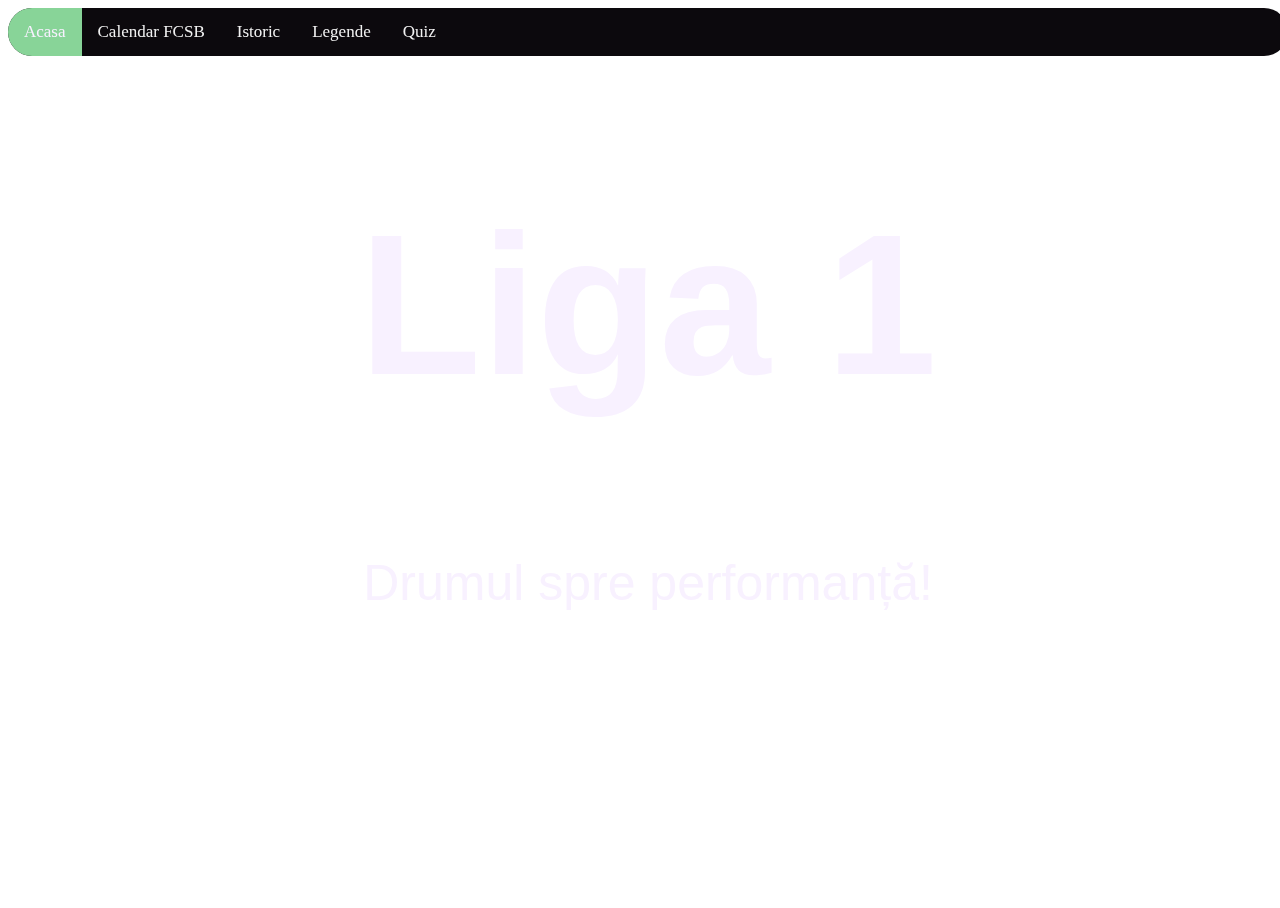
<file: index.html>
</!DOCTYPE html>
<html>

<head>
  <meta charset="utf-8">
  <meta name="viewport" content="width=device-width">
  <title>liga 1</title>
  <link href="style.css" rel="stylesheet" type="text/css" />
</head>
  
<body>

<div class="background-image"></div>
  
<div class="topnav">
  <a class="active" href="index.html">Acasa</a>
  <a class="inactive" href="calendar.html">Calendar FCSB</a>
  <a class="inactive" href="timeline.html">Istoric</a>
  <a class="inactive" href="legende.html">Legende</a>
  <a class="inactive" href="quiz.html">Quiz</a>
  
</div>
  
<div id="wrapper">
  <h1>
    Liga 1
  </h1>
</div>
  
<div id="subtitle">
 Drumul spre performanță!
</div>
  
<script src="script.js"></script>
  
</body>
</html>
</file>
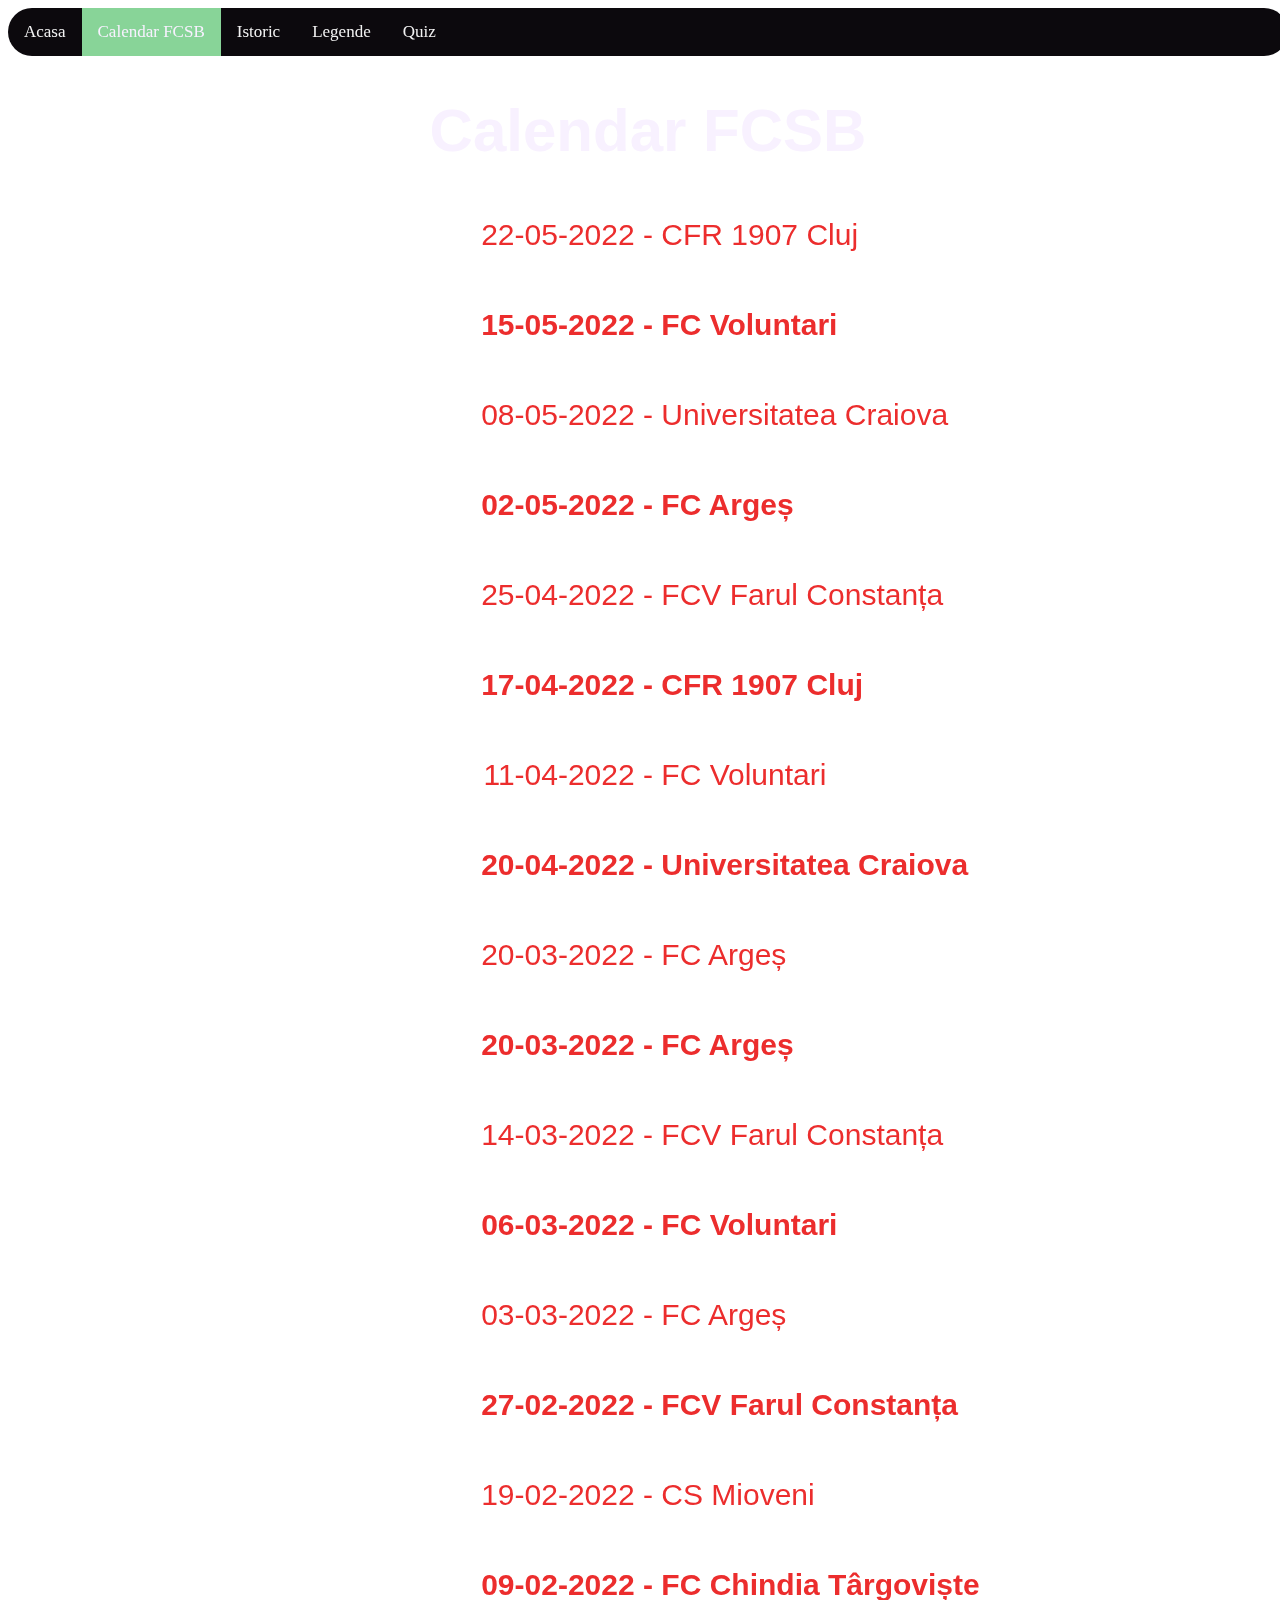
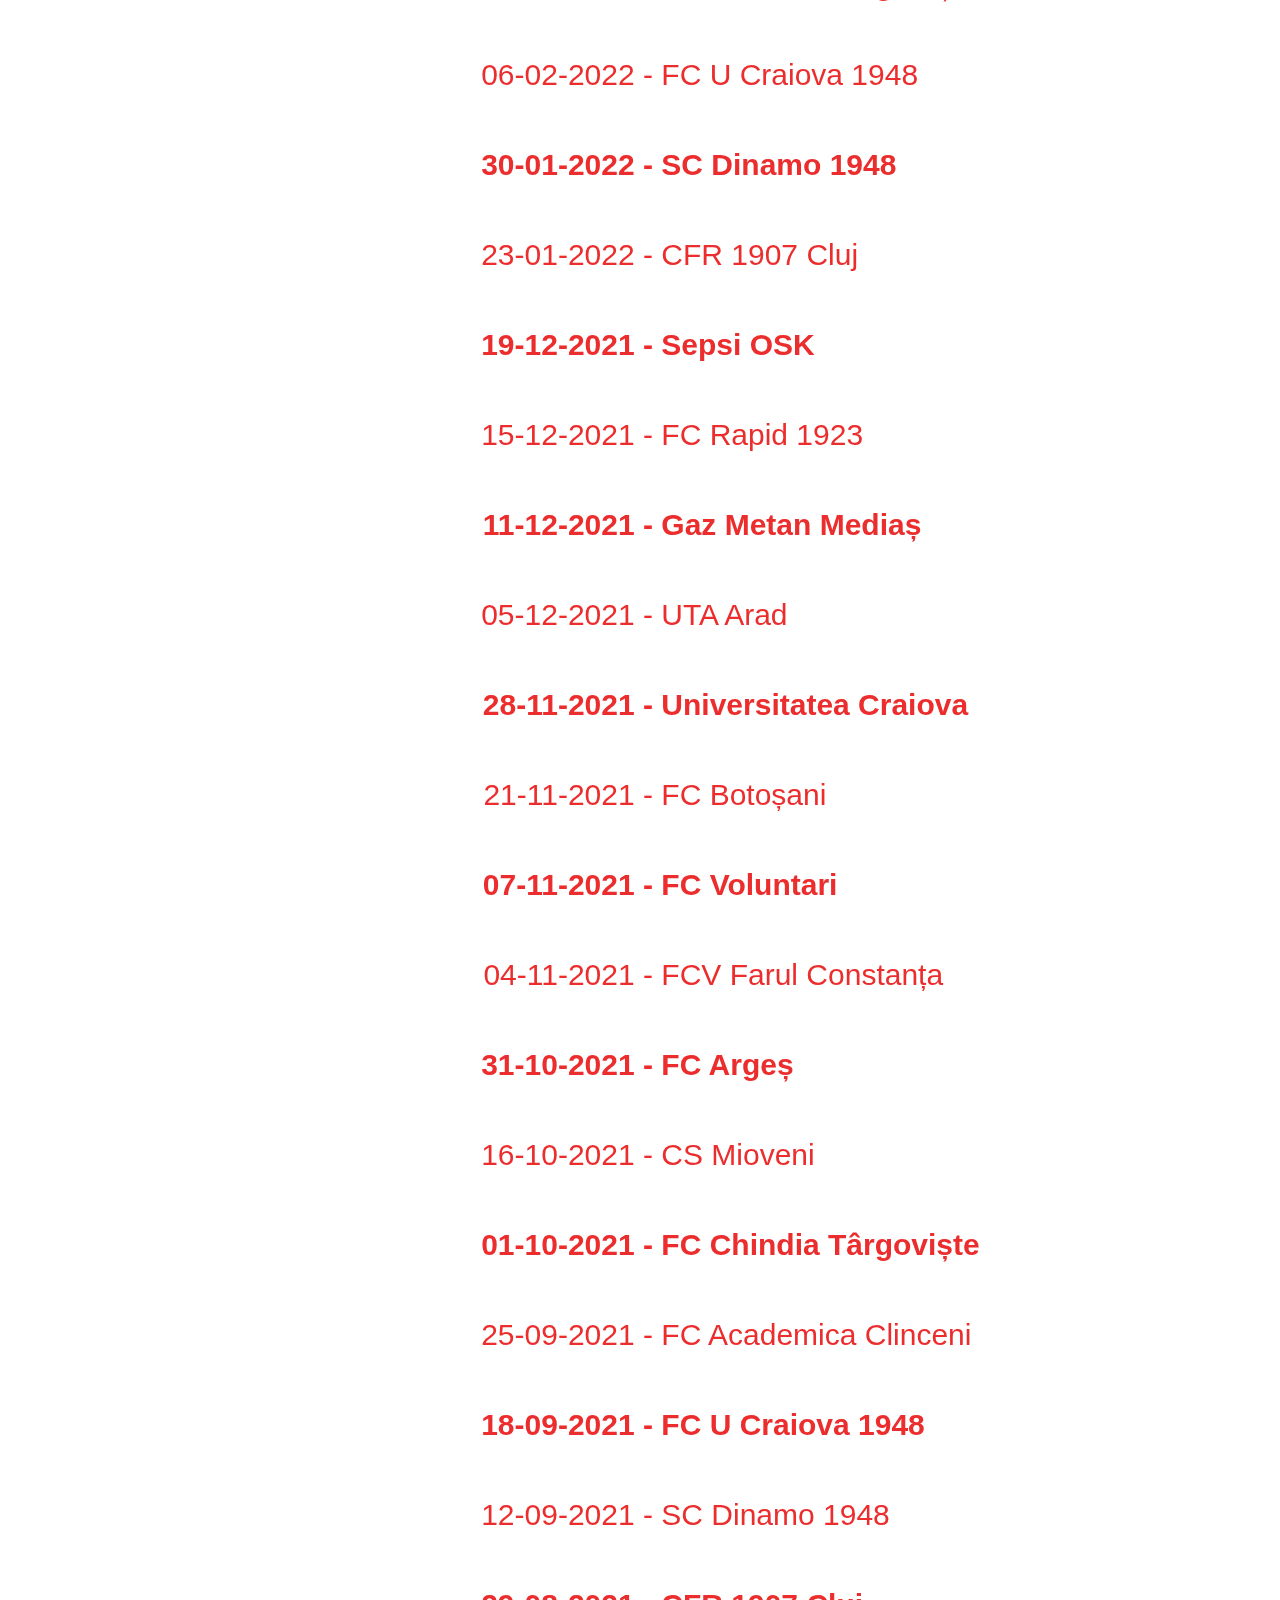
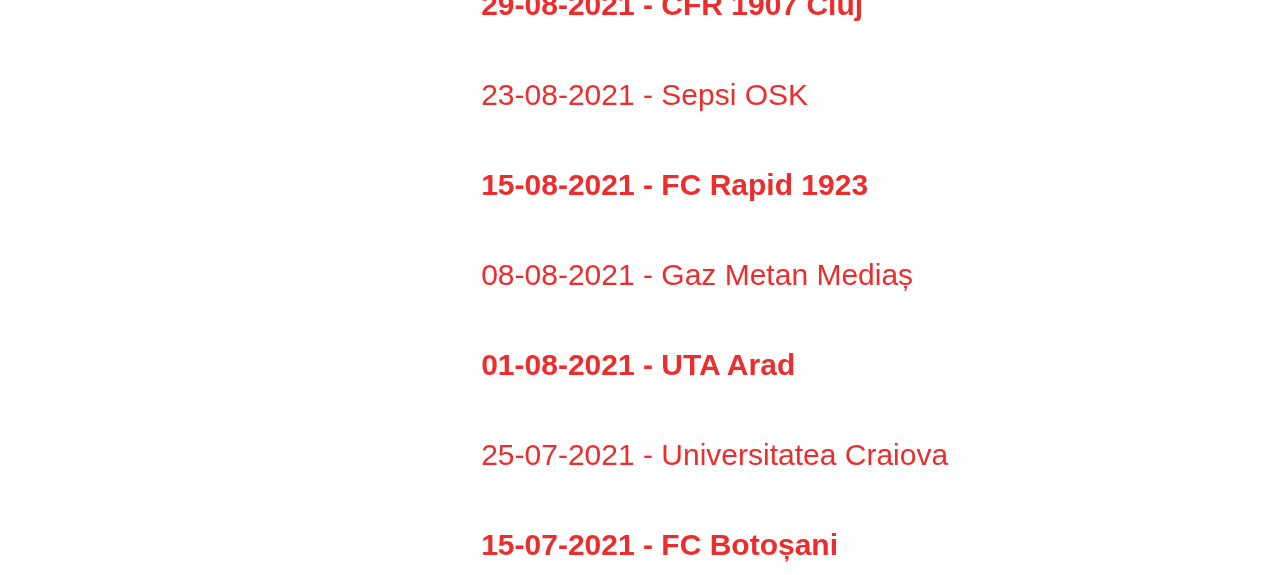
<file: calendar.html>
</!DOCTYPE html>
<html>

<head>
  <meta charset="utf-8">
  <meta name="viewport" content="width=device-width">
  <title>liga 1</title>
  <link href="style.css" rel="stylesheet" type="text/css" />
</head>
  
<body>
  
<div class="background-image"></div>
  
<div class="topnav">
  <a class="inactive" href="index.html">Acasa</a>
  <a class="active" href="calendar.html">Calendar FCSB</a>
  <a class="inactive" href="timeline.html">Istoric</a>
  <a class="inactive" href="legende.html">Legende</a>
  <a class="inactive" href="quiz.html">Quiz</a>
  
</div>
  
<div id="wrapper2">
  <h1>
    Calendar FCSB
  </h1>
</div>
  
<script src="scriptcal.js"></script>
</body>
</html>
</file>
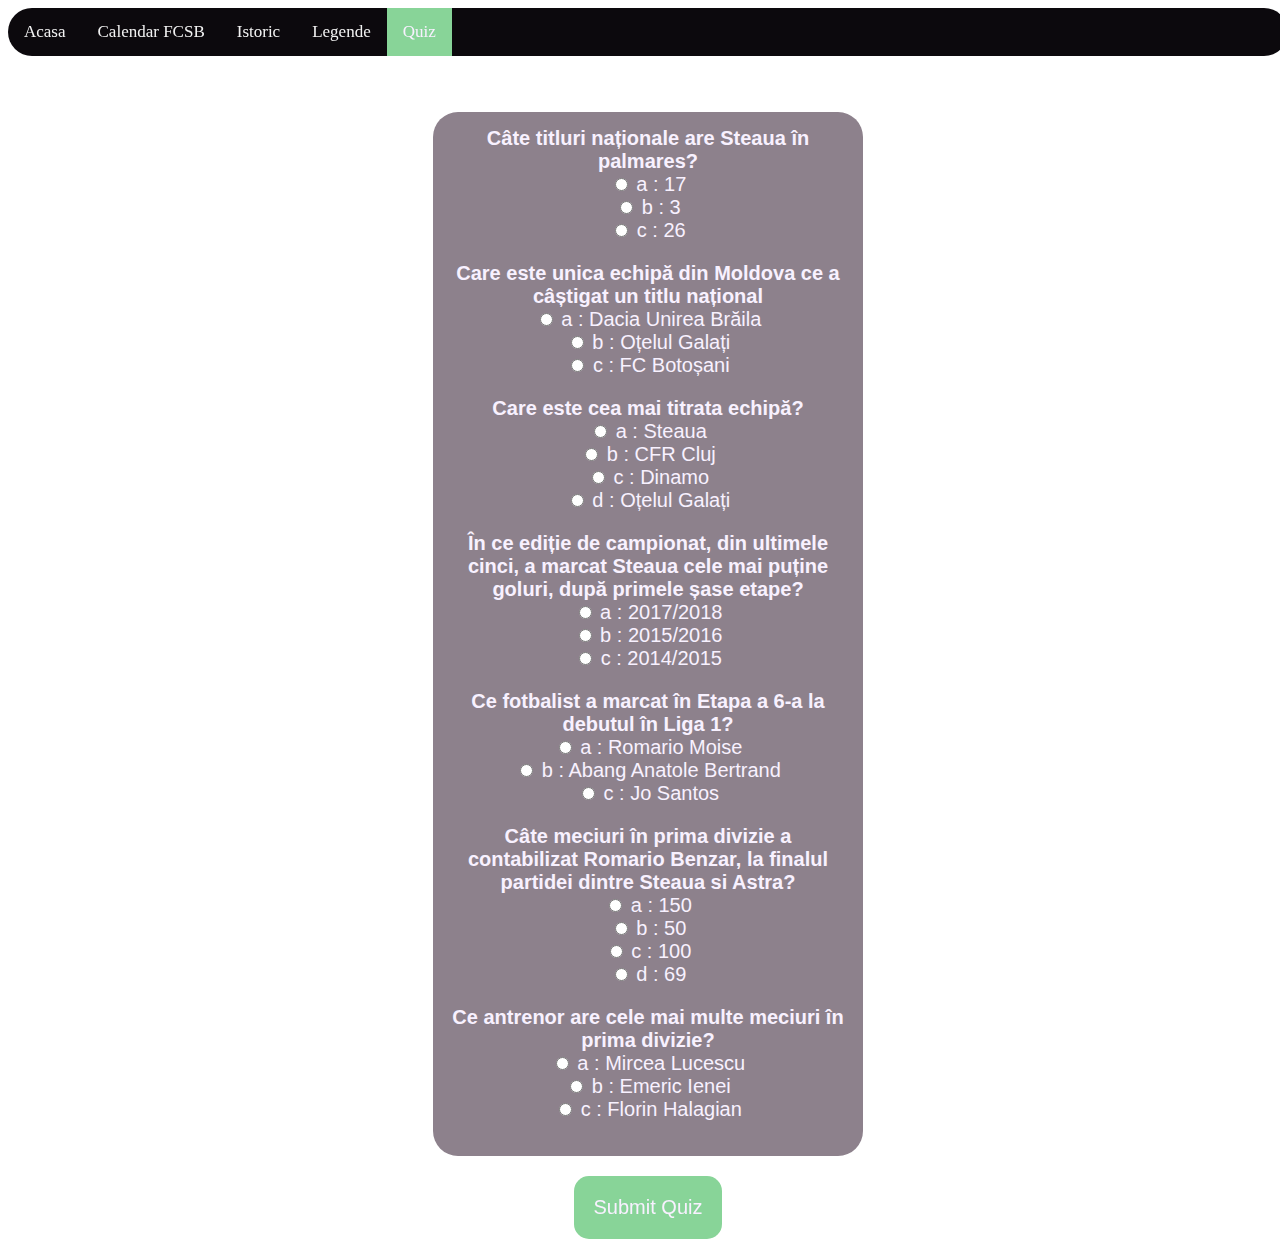
<file: quiz.html>
</!DOCTYPE html>
<html>

<head>
  <meta charset="utf-8">
  <meta name="viewport" content="width=device-width">
  <title>liga 1</title>
  <link href="style.css" rel="stylesheet" type="text/css" />
</head>
<body>
 <div class="background-image"></div>
<div class="topnav">
  <a class="inactive" href="index.html">Acasa</a>
  <a class="inactive" href="calendar.html">Calendar FCSB</a>
  <a class="inactive" href="timeline.html">Istoric</a>
  <a class="inactive" href="legende.html">Legende</a>
  <a class="active" href="quiz.html">Quiz</a>
  
</div>
    
  
<br><br>
<div id="quiz"></div>
  
<button id="submit">Submit Quiz</button>
  
<div id="results"></div>
  
<script src="script.js"></script>
</body>
</html>
</file>
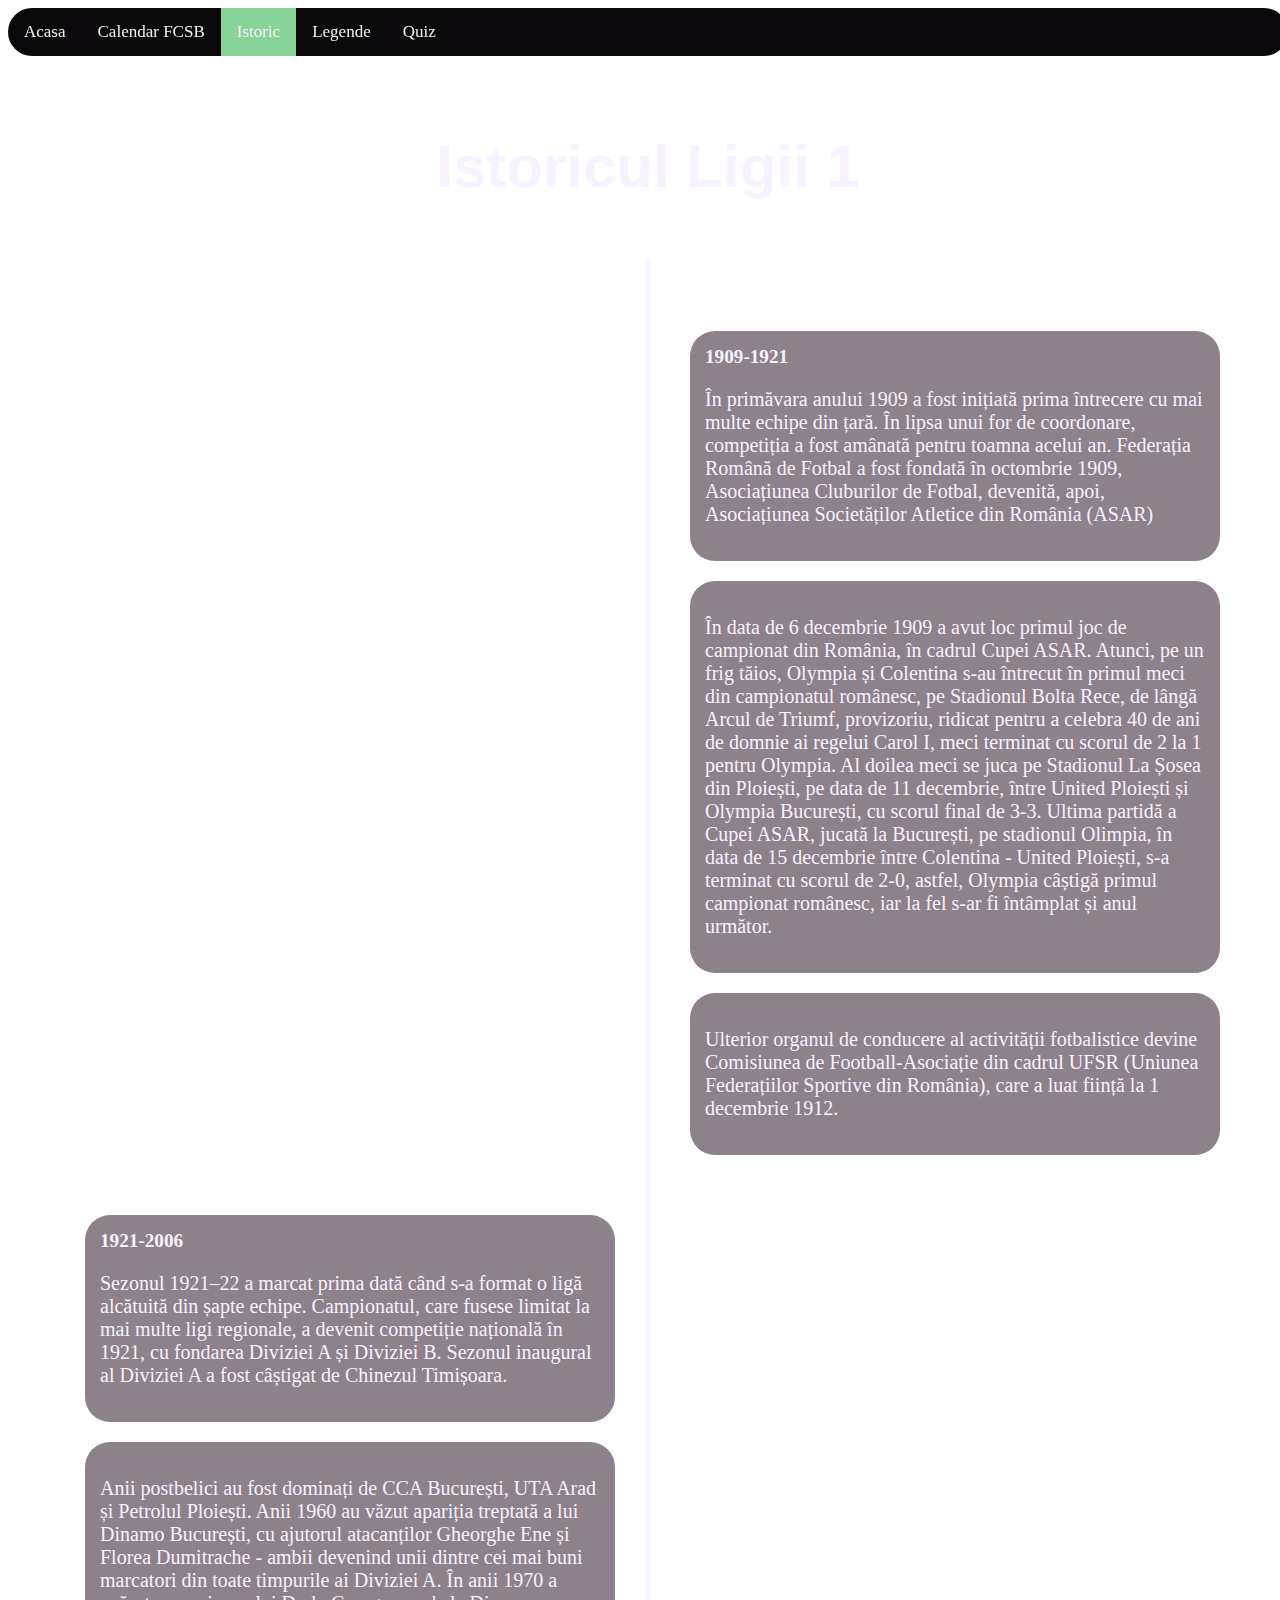
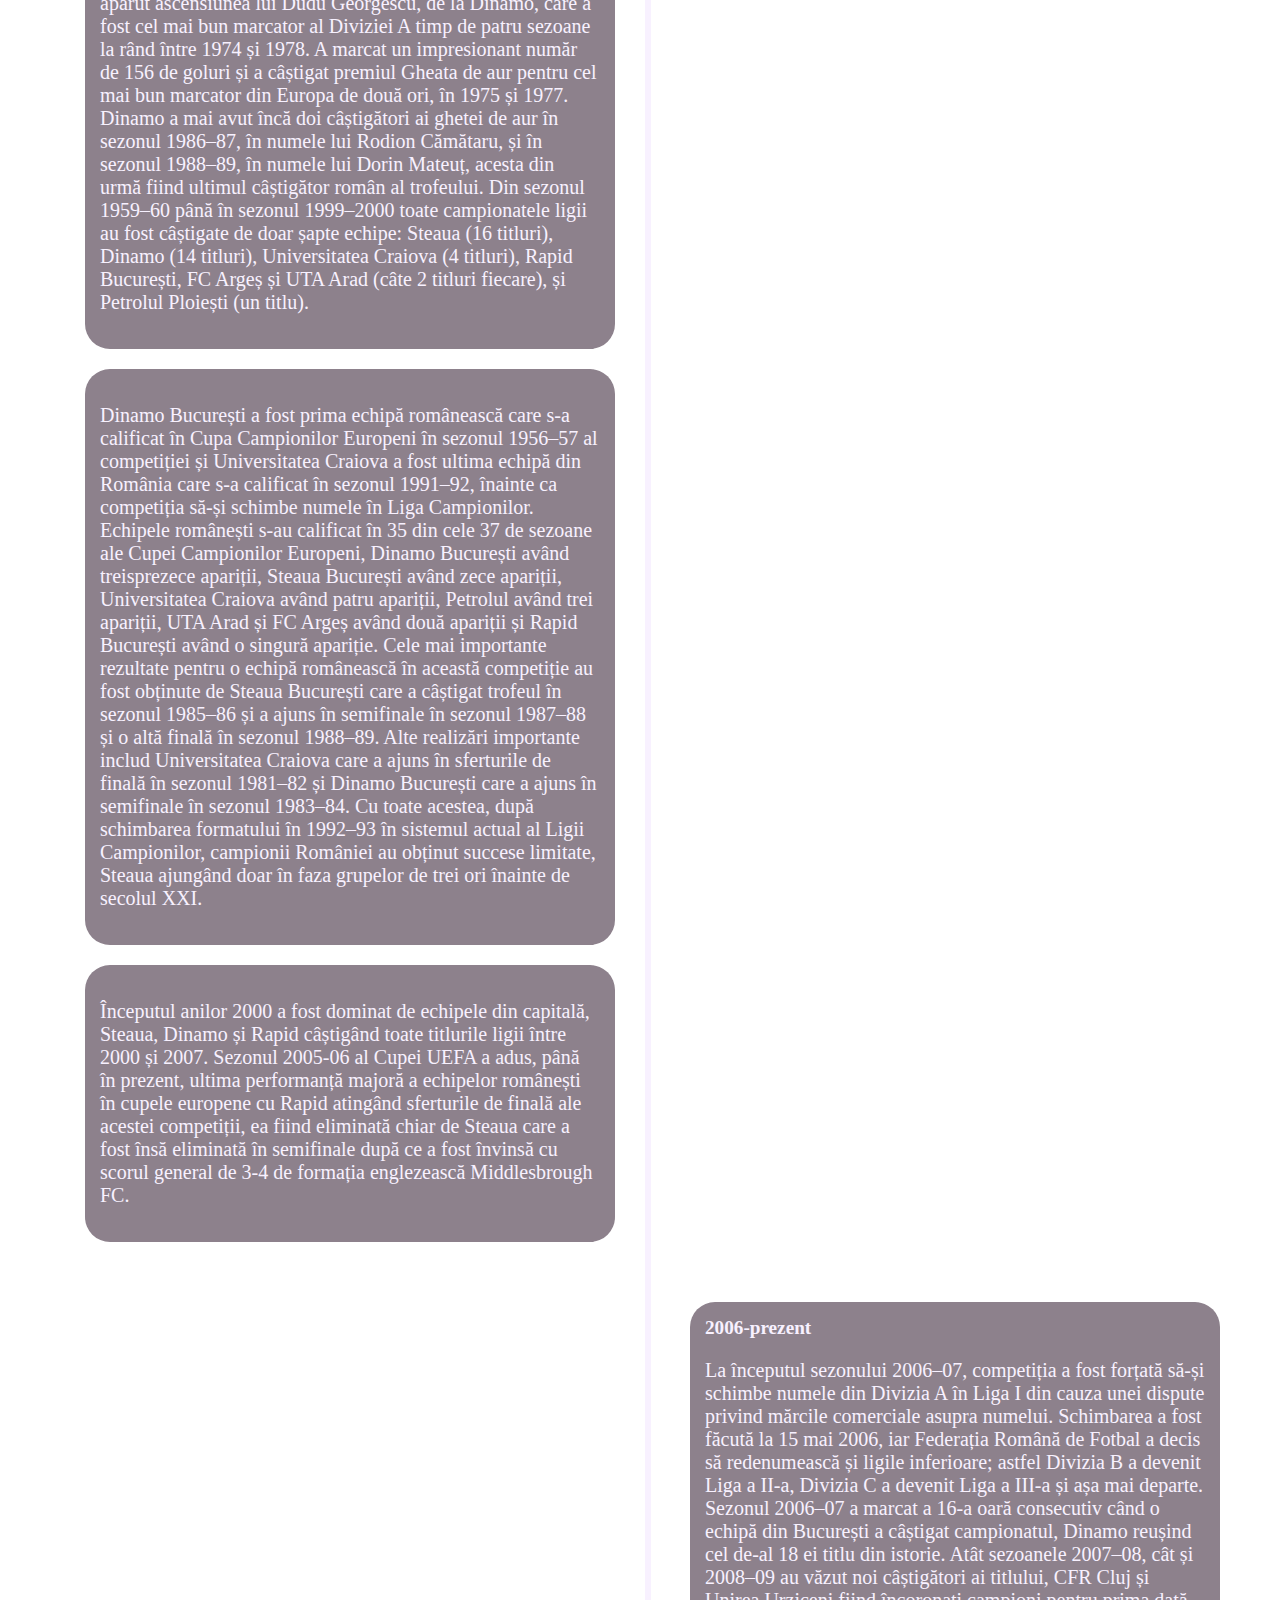
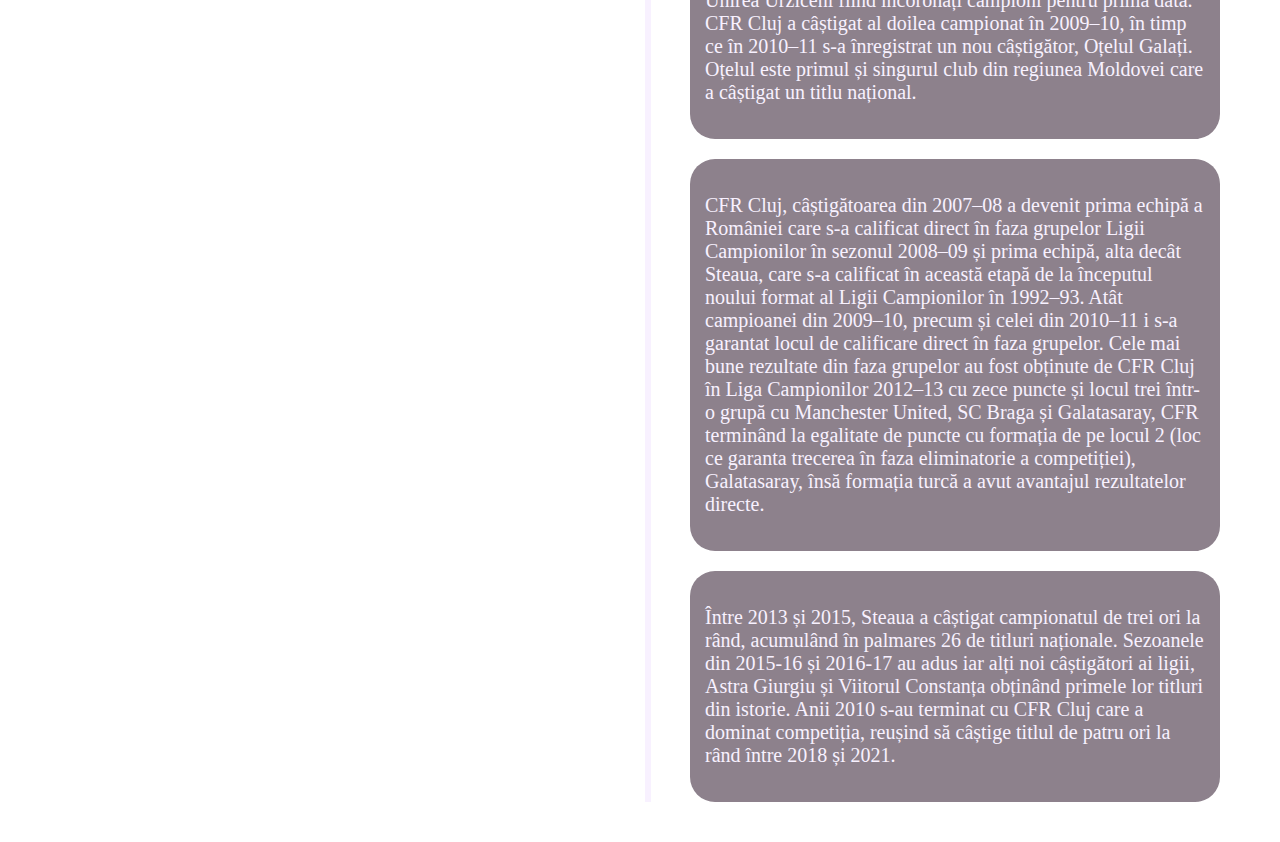
<file: timeline.html>
</!DOCTYPE html>
<html>

<head>
  <meta charset="utf-8">
  <meta name="viewport" content="width=device-width">
  <title>liga 1</title>
  <link href="style.css" rel="stylesheet" type="text/css" />
</head>
<body>
 <div class="background-image"></div>
<div class="topnav">
  <a class="inactive" href="index.html">Acasa</a>
  <a class="inactive" href="calendar.html">Calendar FCSB</a>
  <a class="active" href="timeline.html">Istoric</a>
  <a class="inactive" href="legende.html">Legende</a>
  <a class="inactive" href="quiz.html">Quiz</a>
  
</div>
<br><br>
    <div id="wrapper2">
      <h1>Istoricul Ligii 1</h1></div>
</div>
<section class="timeline">
  <ul>
    <li>
      <div>
        <time>1909-1921</time><p>În primăvara anului 1909 a fost inițiată prima întrecere cu mai multe echipe din țară. În lipsa unui for de coordonare, competiția a fost amânată pentru toamna acelui an. Federația Română de Fotbal a fost fondată în octombrie 1909, Asociațiunea Cluburilor de Fotbal, devenită, apoi, Asociațiunea Societăților Atletice din România (ASAR)</p>
        
      </div>
      <div>
        <p>
          În data de 6 decembrie 1909 a avut loc primul joc de campionat din România, în cadrul Cupei ASAR. Atunci, pe un frig tăios, Olympia și Colentina s-au întrecut în primul meci din campionatul românesc, pe Stadionul Bolta Rece, de lângă Arcul de Triumf, provizoriu, ridicat pentru a celebra 40 de ani de domnie ai regelui Carol I, meci terminat cu scorul de 2 la 1 pentru Olympia. Al doilea meci se juca pe Stadionul La Șosea din Ploiești, pe data de 11 decembrie, între United Ploiești și Olympia București, cu scorul final de 3-3. Ultima partidă a Cupei ASAR, jucată la București, pe stadionul Olimpia, în data de 15 decembrie între Colentina - United Ploiești, s-a terminat cu scorul de 2-0, astfel, Olympia câștigă primul campionat românesc, iar la fel s-ar fi întâmplat și anul următor.</p>
      
      </div>
      <div>
        
        <p>
Ulterior organul de conducere al activității fotbalistice devine Comisiunea de Football-Asociație din cadrul UFSR (Uniunea Federațiilor Sportive din România), care a luat ființă la 1 decembrie 1912.
        </p>
      </div>

      
      
    </li>
    <li>
      <div>
        <time>1921-2006</time> <p>Sezonul 1921–22 a marcat prima dată când s-a format o ligă alcătuită din șapte echipe. Campionatul, care fusese limitat la mai multe ligi regionale, a devenit competiție națională în 1921, cu fondarea Diviziei A și Diviziei B. Sezonul inaugural al Diviziei A a fost câștigat de Chinezul Timișoara.</p>
        
      </div>
      <div><p>Anii postbelici au fost dominați de CCA București, UTA Arad și Petrolul Ploiești. Anii 1960 au văzut apariția treptată a lui Dinamo București, cu ajutorul atacanților Gheorghe Ene și Florea Dumitrache - ambii devenind unii dintre cei mai buni marcatori din toate timpurile ai Diviziei A. În anii 1970 a apărut ascensiunea lui Dudu Georgescu, de la Dinamo, care a fost cel mai bun marcator al Diviziei A timp de patru sezoane la rând între 1974 și 1978. A marcat un impresionant număr de 156 de goluri și a câștigat premiul Gheata de aur pentru cel mai bun marcator din Europa de două ori, în 1975 și 1977. Dinamo a mai avut încă doi câștigători ai ghetei de aur în sezonul 1986–87, în numele lui Rodion Cămătaru, și în sezonul 1988–89, în numele lui Dorin Mateuț, acesta din urmă fiind ultimul câștigător român al trofeului. Din sezonul 1959–60 până în sezonul 1999–2000 toate campionatele ligii au fost câștigate de doar șapte echipe: Steaua (16 titluri), Dinamo (14 titluri), Universitatea Craiova (4 titluri), Rapid București, FC Argeș și UTA Arad (câte 2 titluri fiecare), și Petrolul Ploiești (un titlu).</p>
</div>
      <div><p>Dinamo București a fost prima echipă românească care s-a calificat în Cupa Campionilor Europeni în sezonul 1956–57 al competiției și Universitatea Craiova a fost ultima echipă din România care s-a calificat în sezonul 1991–92, înainte ca competiția să-și schimbe numele în Liga Campionilor. Echipele românești s-au calificat în 35 din cele 37 de sezoane ale Cupei Campionilor Europeni, Dinamo București având treisprezece apariții, Steaua București având zece apariții, Universitatea Craiova având patru apariții, Petrolul având trei apariții, UTA Arad și FC Argeș având două apariții și Rapid București având o singură apariție. Cele mai importante rezultate pentru o echipă românească în această competiție au fost obținute de Steaua București care a câștigat trofeul în sezonul 1985–86 și a ajuns în semifinale în sezonul 1987–88 și o altă finală în sezonul 1988–89. Alte realizări importante includ Universitatea Craiova care a ajuns în sferturile de finală în sezonul 1981–82 și Dinamo București care a ajuns în semifinale în sezonul 1983–84. Cu toate acestea, după schimbarea formatului în 1992–93 în sistemul actual al Ligii Campionilor, campionii României au obținut succese limitate, Steaua ajungând doar în faza grupelor de trei ori înainte de secolul XXI.</p>
</div>
      <div><p>Începutul anilor 2000 a fost dominat de echipele din capitală, Steaua, Dinamo și Rapid câștigând toate titlurile ligii între 2000 și 2007. Sezonul 2005-06 al Cupei UEFA a adus, până în prezent, ultima performanță majoră a echipelor românești în cupele europene cu Rapid atingând sferturile de finală ale acestei competiții, ea fiind eliminată chiar de Steaua care a fost însă eliminată în semifinale după ce a fost învinsă cu scorul general de 3-4 de formația englezească Middlesbrough FC. </p>
      </div>
 
      
    </li>
    <li>
      <div>
        <time>2006-prezent</time> <p>La începutul sezonului 2006–07, competiția a fost forțată să-și schimbe numele din Divizia A în Liga I din cauza unei dispute privind mărcile comerciale asupra numelui. Schimbarea a fost făcută la 15 mai 2006, iar Federația Română de Fotbal a decis să redenumească și ligile inferioare; astfel Divizia B a devenit Liga a II-a, Divizia C a devenit Liga a III-a și așa mai departe. Sezonul 2006–07 a marcat a 16-a oară consecutiv când o echipă din București a câștigat campionatul, Dinamo reușind cel de-al 18 ei titlu din istorie. Atât sezoanele 2007–08, cât și 2008–09 au văzut noi câștigători ai titlului, CFR Cluj și Unirea Urziceni fiind încoronați campioni pentru prima dată. CFR Cluj a câștigat al doilea campionat în 2009–10, în timp ce în 2010–11 s-a înregistrat un nou câștigător, Oțelul Galați. Oțelul este primul și singurul club din regiunea Moldovei care a câștigat un titlu național. </p>
    
      </div>
      <div><p>CFR Cluj, câștigătoarea din 2007–08 a devenit prima echipă a României care s-a calificat direct în faza grupelor Ligii Campionilor în sezonul 2008–09 și prima echipă, alta decât Steaua, care s-a calificat în această etapă de la începutul noului format al Ligii Campionilor în 1992–93. Atât campioanei din 2009–10, precum și celei din 2010–11 i s-a garantat locul de calificare direct în faza grupelor. Cele mai bune rezultate din faza grupelor au fost obținute de CFR Cluj în Liga Campionilor 2012–13 cu zece puncte și locul trei într-o grupă cu Manchester United, SC Braga și Galatasaray, CFR terminând la egalitate de puncte cu formația de pe locul 2 (loc ce garanta trecerea în faza eliminatorie a competiției), Galatasaray, însă formația turcă a avut avantajul rezultatelor directe.</p>
</div>
      <div>
        <p>Între 2013 și 2015, Steaua a câștigat campionatul de trei ori la rând, acumulând în palmares 26 de titluri naționale. Sezoanele din 2015-16 și 2016-17 au adus iar alți noi câștigători ai ligii, Astra Giurgiu și Viitorul Constanța obținând primele lor titluri din istorie. Anii 2010 s-au terminat cu CFR Cluj care a dominat competiția, reușind să câștige titlul de patru ori la rând între 2018 și 2021. </p>
      </div>
    </li>
  </ul>
</section>

  <script src="script.js"></script>
</body>
</html>
</file>
<file: style.css>
html, body {
  height: 100%;
  width: 100%;
  
}
.background-image {
  position: fixed;
  left: 0;
  right: 0;
  display: block;
  z-index: -100;
  background-image: url('https://res.sport.ro/assets/sport/2022/05/04/image_galleries/750126/abordare-complet-diferita-fata-de-fcsb-reactie-in-cazul-micului-fenomen-din-liga-1-zar-trebui-sa-fie-o_7.jpg');
  height: 100vh;
  width: 100vw;
  filter: blur(10px) brightness(50%);
  background-repeat: no-repeat;
  background-size: contain;
  background-size: auto 200%;
  background-position: center;
  transform: scale(1.1);
 
    
}

.topnav {
  overflow: hidden;
  background-color: #0C090D;
  border-radius: 25px;
}

.topnav a {
  float: left;
  color: #f2f2f2;
  text-align: center;
  padding: 14px 16px;
  text-decoration:none;
  font-size: 17px;
}

.topnav a:hover {
  background-color: #C6DABF;
  color: black;
}

.topnav a.active {
  background-color: #88D498;
  color: #F8F1FF;
}




#wrapper{
  font-family: "Helvetica";
  font-size: 100px;
  color: #F8F1FF;
  text-align: center;
}
  #wrapper2{
  font-family: "Helvetica";
  font-size: 30px;
  color: #F8F1FF;
  text-align: center;
}
#subtitle{
  font-family: "Helvetica";
  font-size: 50px;
  color: #F8F1FF;
  text-align: center;
}
#datecal_upcoming{
  font-family: "Helvetica";
  font-size: 30px;
  color: #F8F1FF;
  text-align: center;
  line-height: 2;
}
#datecal_past{
  font-family: "Helvetica";
  font-size: 30px;
  color: #ec2d2d;
  text-align: center;
  line-height: 2;
}
.cal-class {
  font-size: 0.8rem;
  line-height:0.8rem;
  text-align:center;
}
.cal-class span {
    display:inline-block;
    width:400px;
    text-align:left;
}
.cal-class span:first-of-type {
    text-align:right
}

.timeline ul {
  padding: 50px 0;
}

.timeline ul li {
  list-style-type: none;
  position: relative;
  width: 6px;
  margin: -30 auto;
  padding-top: 50px;
  background: #F8F1FF;
}

.timeline ul li div {
  position: relative;
  
  margin: 20px auto;
  bottom: 0;
  width: 500px;
  padding: 15px;
  color:#F8F1FF;
  background: #8D818C;
  border-radius: 25px;
  font-size: 20px;
  transition: background-color 0.5s ease-out 100ms;
  
}

.timeline ul li div:hover {
  position: relative;
  bottom: 0;
  width: 500px;
  padding: 15px;
  background: #88D498;
  border-radius: 25px;
}
.timeline ul li:nth-child(odd) div {
  left: 45px;
}


.timeline ul li:nth-child(even) div {
  left: -560px;
}




time {
  display: block;
  font-size: 1.2rem;
  font-weight: bold;
  margin-bottom: 8px;
}


#quiz{
  padding-top: 50px;
  color:#F8F1FF;
  font-family: "Helvetica";
  font-size: 20px;
  text-align: center;
}
.question{
	font-weight: 600;
}
.answers {
  margin-bottom: 20px;
  left: 20px;
}
.answers label{
 display:block;
}
#submit{
	font-family: sans-serif;
	font-size: 20px;
	background-color: #88D498;
	color: #F8F1FF;
	border: 0px;
	border-radius: 15px;
	padding: 20px;
	cursor: pointer;
	
  display: flex;
  justify-content: center;
  margin: 0 auto;
}
#submit:hover{
	background-color:#1A936F;
}

#quiz {
  position: relative;
  bottom: 0;
  width: 400px;
  padding: 15px;
  color:#F8F1FF;
  background: #8D818C;
  border-radius: 25px;
  transition: background-color 0.5s ease-out 100ms

  display: flex;
  justify-content: center;
  margin: 20px auto;
}




#results{
  font-family: "Helvetica";
  font-size: 40px;
  color: #F8F1FF;
  text-align: center;
}


input[type="radio"] {
  accent-color: #000000;
  border: 0.15em solid #88D498;
  border-radius: 50%;
  background-color:#88D498;
}
input[type="radio"]:focus {
  accent-color: #000000;
  outline: max(2px, 0.15em) solid #88D498;
  outline-offset: max(2px, 0.15em);
  background-color:#88D498;
}


.border{
  height: 369px;
  width: 290px;
  background: transparent;
  border-radius: 10px;
  transition: border 1s;
  position: relative;

  &:hover
    border: 1px solid white;
}
  
.card{
  height: 379px;
  width: 300px;
  background: grey;
  border-radius: 10px;
  transition: background 0.8s;
  overflow: hidden;
  background: black;
  box-shadow: 0 70px 63px -60px #000000;
  display: flex;
  justify-content: center;
  align-items: center;
  position: relative;
}
  

.card0{
  background: url('https://media.hotnews.ro/media_server1/image-2020-02-5-23644031-41-victoria-are-chipul-lui-gica-hagi.jpg') center center no-repeat;
  background-repeat: no-repeat;
  background-size: contain;
  background-size: auto 100%; 
}
.card0:hover{
    background: url('https://media.hotnews.ro/media_server1/image-2020-02-5-23644031-41-victoria-are-chipul-lui-gica-hagi.jpg') center center no-repeat;
    background-repeat: no-repeat;
  background-size: contain;
  background-size: auto 150%;
  }
.card1{
  background: url('https://www.romaniansoccer.ro/ewcms/uploads/modules/clasamente/players/1903-stelea.jpg') center center no-repeat;
  background-repeat: no-repeat;
  background-size: contain;
  background-size: auto 100%; 
}
.card1:hover{
    background: url('https://www.romaniansoccer.ro/ewcms/uploads/modules/clasamente/players/1903-stelea.jpg') center center no-repeat;
    background-repeat: no-repeat;
  background-size: contain;
  background-size: auto 150%;
  }
.card2{
  background: url('https://theplaymaker.ro/wp-content/uploads/2019/09/ilie-dumitrescu-premier-league.jpg') center center no-repeat;
  background-repeat: no-repeat;
  background-size: contain;
  background-size: auto 100%; 
}
.card2:hover{
    background: url('https://theplaymaker.ro/wp-content/uploads/2019/09/ilie-dumitrescu-premier-league.jpg') center center no-repeat;
    background-repeat: no-repeat;
  background-size: contain;
  background-size: auto 150%;
  }
.card3{
  background: url('https://s.iw.ro/gateway/g/ZmlsZVNvdXJjZT1odHRwJTNBJTJGJTJG/c3RvcmFnZTAxdHJhbnNjb2Rlci5yY3Mt/cmRzLnJvJTJGc3RvcmFnZSUyRjIwMTkl/MkYwNCUyRjExJTJGMTA2Mjc4Nl8xMDYy/Nzg2X2dpY2EtY3JhaW92ZWFudS5qcGcm/dz03MDAmaD00MjAmaGFzaD1iYjY1Y2M1/NWJjMDc4NjAxZjI4NzBhNTkzNjYwNzhmZA==.thumb.jpg') right center no-repeat;
  background-repeat: no-repeat;
  background-size: contain;
  background-size: auto 100%; 
}
.card3:hover{
    background: url('https://s.iw.ro/gateway/g/ZmlsZVNvdXJjZT1odHRwJTNBJTJGJTJG/c3RvcmFnZTAxdHJhbnNjb2Rlci5yY3Mt/cmRzLnJvJTJGc3RvcmFnZSUyRjIwMTkl/MkYwNCUyRjExJTJGMTA2Mjc4Nl8xMDYy/Nzg2X2dpY2EtY3JhaW92ZWFudS5qcGcm/dz03MDAmaD00MjAmaGFzaD1iYjY1Y2M1/NWJjMDc4NjAxZjI4NzBhNTkzNjYwNzhmZA==.thumb.jpg') right center no-repeat;
    background-repeat: no-repeat;
  background-size: contain;
  background-size: auto 150%;
  }
.card4{
  background: url('https://cacheimg.gsp.ro/autocrop/smp-images-production/gsp.ro/14122020/1607954858666.jpg?width=848&height=0') center center no-repeat;
  background-repeat: no-repeat;
  background-size: contain;
  background-size: auto 100%; 
}
.card4:hover{
    background: url('https://cacheimg.gsp.ro/autocrop/smp-images-production/gsp.ro/14122020/1607954858666.jpg?width=848&height=0') center center no-repeat;
    background-repeat: no-repeat;
  background-size: contain;
  background-size: auto 150%;
  }
.card5{
  background: url('https://imgresizer.eurosport.com/unsafe/1200x0/filters:format(jpeg):focal(1144x254:1146x252)/origin-imgresizer.eurosport.com/2020/04/19/2808355-57932128-2560-1440.jpg') center center no-repeat;
  background-repeat: no-repeat;
  background-size: contain;
  background-size: auto 100%; 
}
.card5:hover{
    background: url('https://imgresizer.eurosport.com/unsafe/1200x0/filters:format(jpeg):focal(1144x254:1146x252)/origin-imgresizer.eurosport.com/2020/04/19/2808355-57932128-2560-1440.jpg') center center no-repeat;
    background-repeat: no-repeat;
  background-size: contain;
  background-size: auto 150%;
  }

.card:hover h2{
      opacity: 1;
    }

.card:hover .fa{
      opacity: 0.4;
    }
h2{
        font-family: 'Helvetica Neue', Helvetica, Arial, sans-serif;
  color: white;
  margin: 20px;
  opacity: 0;
  transition: opacity 1s;
}
  

.fa{
  opacity: 0;
  transition: opacity 1s;
  position: absolute;
  display: flex;
  flex-direction: column;
  align-items: center;
  
}
  
#container {
  display: flex;
  flex-direction: row;
  flex-wrap: nowrap;
  justify-content: space-between;
 
}
#container > div {
  margin: 20px;
}
</file>
